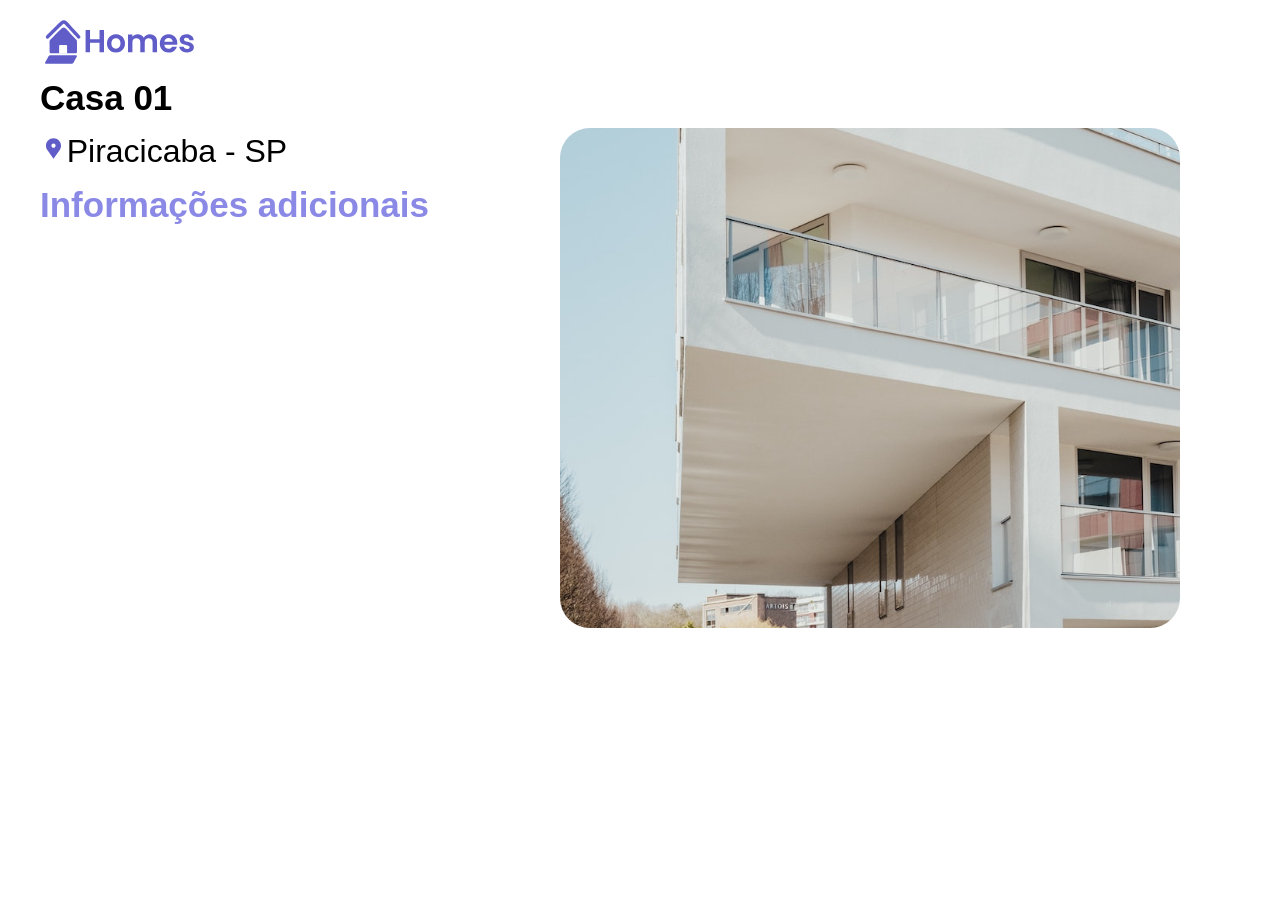
<file: detalhes.html>
<!DOCTYPE html>
<html lang="en">
<head>
    <meta charset="UTF-8">
    <meta name="viewport" content="width=device-width, initial-scale=1.0">
    <title>Homes App</title>
    <link rel="stylesheet" href="css/global.css">
    <link rel="stylesheet" href="css/detalhes.css">
    <link rel="shortcut icon" href="img/casaico.png" type="image/x-icon">


</head>
<body>
    <main>

        <a href="index.html">
            <header class="brand-name">
                <img class="brand-logo" alt="logo" src="img/logo.svg">
            </header>
        </a>

        <section class="content">
            <article>
                <img src="img/1.jpg" alt="Foto" class="listing-photo" id="img">

                <section class="listing-description">
                    <h2 class="listing-heading" id="titulo">Casa 01</h2>
                    <p class="listing-location" id="localizacao">Piracicaba - SP</p>
                </section>

                <section class="listing-features">
                    <h2 class="section-heading">Informações adicionais</h2>
                    <ul id="lista-adicionais">

                    </ul>

                </section>
            </article>
    </main>
</body>

<script src="js/imoveis.js"></script>
<script src="js/detalhes.js"></script>

</html>
</file>
<file: css/global.css>
* {
    margin: 0;
    padding: 0;
}

body {
    font-family: 'Be Vietnam Pro', sans-serif;
}

:root {
    --primary-color: #605DC8;
    --secondary-color: #8B89E6;
    --accent-color: #e8e7fa;
    --shadow-color: #E8E8E8;
}

button.primary {
    padding: 10px;
    border: solid 1px var(--primary-color);
    background: var(--primary-color);
    color: white;
    border-radius: 8px;
}
</file>
<file: css/detalhes.css>
article {
    padding: 10px 0px 40px 40px !important;
}

h2 {
    font-size: 35px !important;
}

/*Adicionar esta classe*/
.brand-name {
    margin-top: 20px;
    margin-left: 45px;
}

.listing-photo {
    height: 500px;
    width: 50%;
    object-fit: cover;
    border-radius: 30px;
    float: right;
    margin-top: 50px;
    margin-right: 100px;
}

.listing-heading {
    font-size: 48pt;
    font-weight: bold;
    margin-bottom: 15px;
}

.listing-location::before {
    content: url('/img/location-pin.svg') / '';
}

.listing-location {
    font-size: 24pt;
    margin-bottom: 15px;
}

.listing-features>.section-heading {
    color: var(--secondary-color);
    font-size: 24pt;
    margin-bottom: 15px;
}

.listing-features {
    margin-bottom: 20px;
}

.listing-features li {
    font-size: 14pt;
}

li {
    list-style-type: none;
}

.listing-apply .section-heading {
    font-size: 18pt;
    margin-bottom: 15px;
}

label,
input {
    display: block;
}

label {
    color: var(--secondary-color);
    font-weight: bold;
    text-transform: uppercase;
    font-size: 12pt;
}

input {
    font-size: 16pt;
    margin-bottom: 15px;
    padding: 10px;
    width: 400px;
    border-top: none;
    border-right: none;
    border-left: none;
    border-bottom: solid .3px;
}

@media (max-width: 1024px) {
    .listing-photo {
        width: 100%;
        height: 400px;
    }
}
</file>
